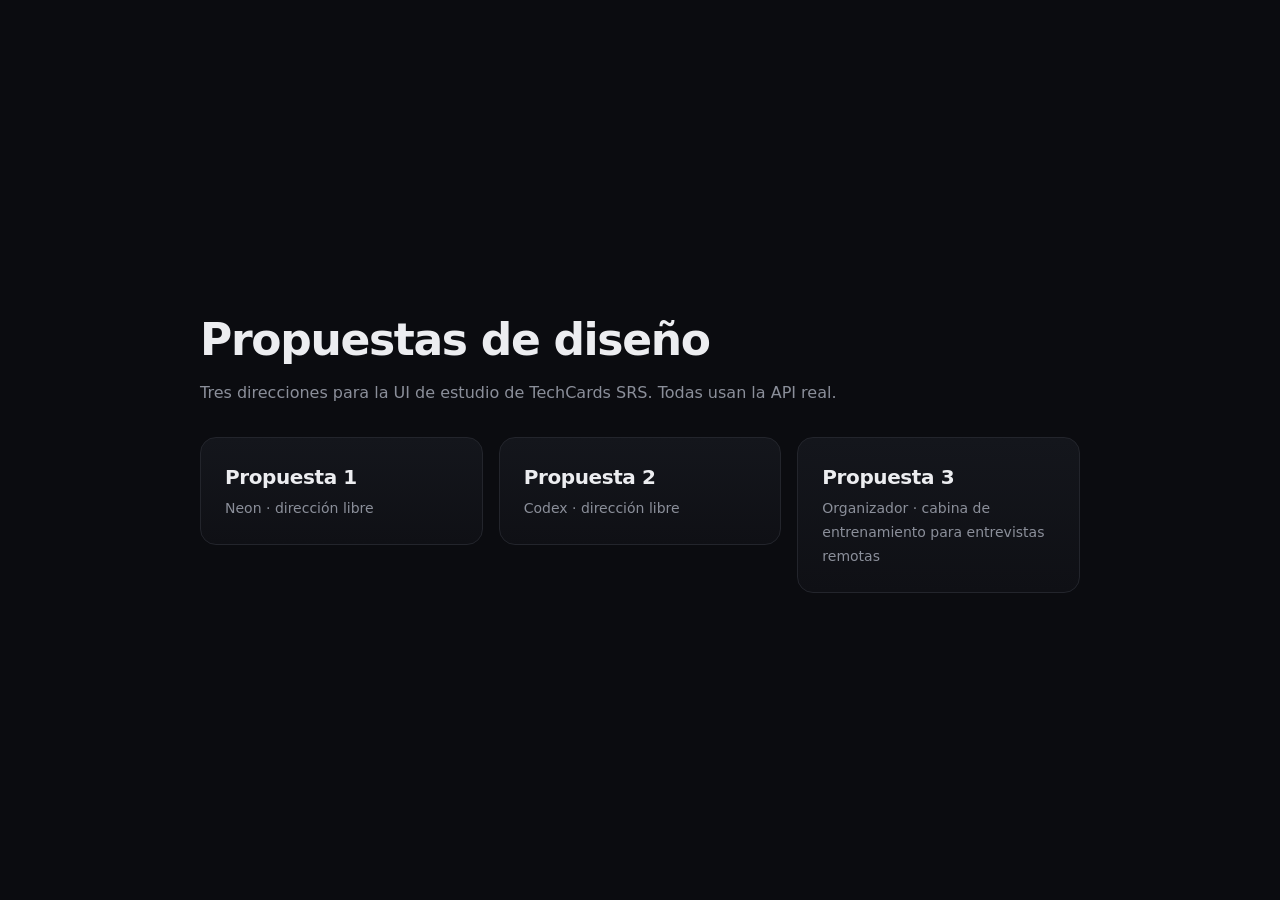
<file: app/static/propuestas.html>
<!doctype html>
<html lang="es">
<head>
<meta charset="utf-8">
<meta name="viewport" content="width=device-width, initial-scale=1, viewport-fit=cover">
<title>TechCards · Propuestas de diseño</title>
<style>
  :root { color-scheme: dark; --bg:#0b0c10; --fg:#ecedf0; --muted:#8b8f9a; --line:#23252c; --accent:#7c5cff; }
  * { box-sizing: border-box; }
  body { margin:0; min-height:100dvh; background:var(--bg); color:var(--fg);
    font: 16px/1.5 Inter, ui-sans-serif, system-ui, -apple-system, "Segoe UI", sans-serif;
    display:grid; place-items:center; padding: max(24px, env(safe-area-inset-top)) 20px 24px; }
  main { width:min(880px,100%); }
  h1 { font-size: clamp(28px, 5vw, 44px); letter-spacing:-0.03em; margin:0 0 8px; }
  p { color:var(--muted); margin:0 0 32px; }
  ul { list-style:none; padding:0; margin:0; display:grid; gap:16px; grid-template-columns:repeat(auto-fit,minmax(240px,1fr)); }
  a { display:block; padding:24px; border:1px solid var(--line); border-radius:16px; color:inherit; text-decoration:none;
    background:linear-gradient(180deg,#14161c,#0f1015); transition: border-color .15s ease, transform .15s ease; }
  a:hover { border-color: var(--accent); }
  a:active { transform: scale(.98); }
  strong { display:block; font-size:20px; letter-spacing:-0.02em; margin-bottom:4px; }
  span { color:var(--muted); font-size:14px; }
  @media (prefers-reduced-motion: reduce) { a { transition:none; } }
</style>
</head>
<body>
<main>
  <h1>Propuestas de diseño</h1>
  <p>Tres direcciones para la UI de estudio de TechCards SRS. Todas usan la API real.</p>
  <ul>
    <li><a href="/propuesta1/"><strong>Propuesta 1</strong><span>Neon · dirección libre</span></a></li>
    <li><a href="/propuesta2/"><strong>Propuesta 2</strong><span>Codex · dirección libre</span></a></li>
    <li><a href="/propuesta3/"><strong>Propuesta 3</strong><span>Organizador · cabina de entrenamiento para entrevistas remotas</span></a></li>
  </ul>
</main>
</body>
</html>
</file>
